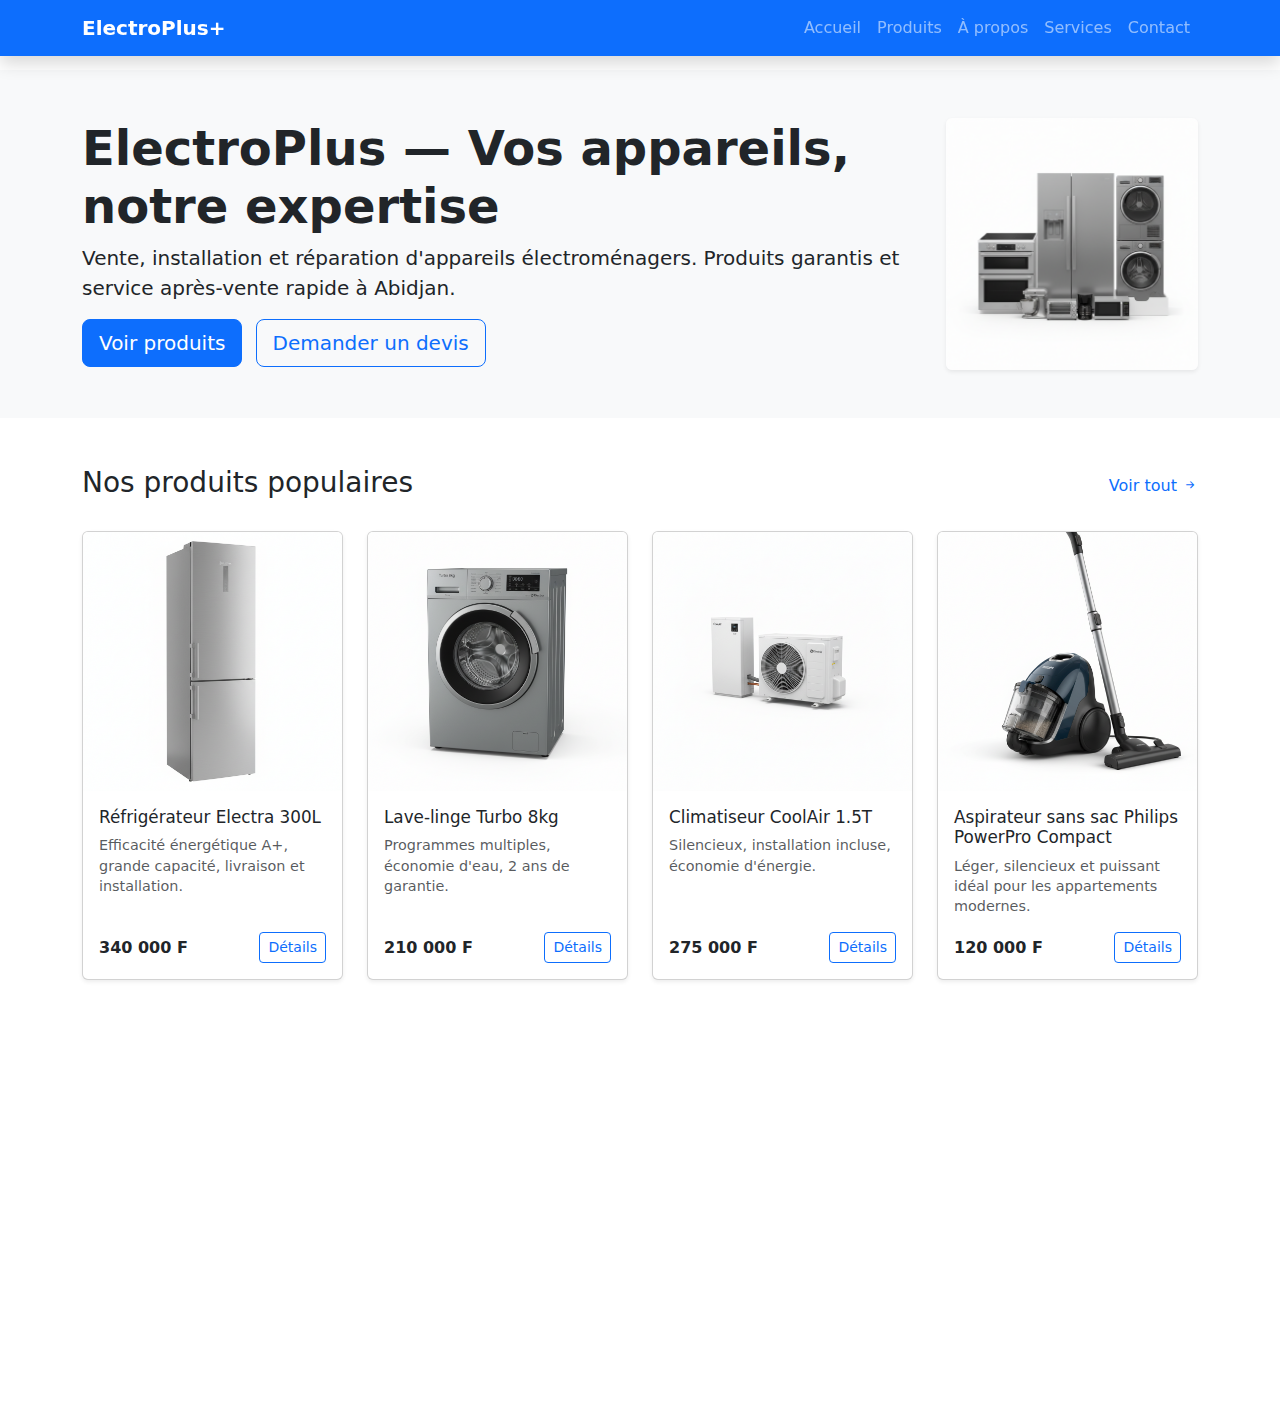
<file: index.html>
<html lang="fr">
<head>
<meta charset="utf-8">
<meta name="viewport" content="width=device-width, initial-scale=1">
<title>ElectroPlus — Électroménager & Services</title>
<meta name="description" content="ElectroPlus — Vente et réparation d'appareils électroménagers. Produits de qualité, service professionnel à Abidjan.">

<link href="https://cdn.jsdelivr.net/npm/bootstrap@5.3.2/dist/css/bootstrap.min.css" rel="stylesheet" integrity="" crossorigin="anonymous">

<link href="https://cdn.jsdelivr.net/npm/bootstrap-icons@1.11.3/font/bootstrap-icons.css" rel="stylesheet">

<link rel="stylesheet" href="css/style.css">

</head>

<body>

    <nav class="navbar navbar-expand-lg navbar-dark bg-primary shadow fixed-top">

        <div class="container">
        <a class="navbar-brand fw-bold" href="#">ElectroPlus+</a>
        <button class="navbar-toggler" type="button" data-bs-toggle="collapse" data-bs-target="#navbarNav" aria-controls="navbarNav" aria-expanded="false" aria-label="Toggle navigation">
        <span class="navbar-toggler-icon"></span>
        </button>
        <div class="collapse navbar-collapse" id="navbarNav">
            <ul class="navbar-nav ms-auto">
            <li class="nav-item"><a class="nav-link active" href="#">Accueil</a></li>
            <li class="nav-item"><a class="nav-link" href="products.html">Produits</a></li>
            <li class="nav-item"><a class="nav-link" href="about.html">À propos</a></li>
            <li class="nav-item"><a class="nav-link" href="services.html">Services</a></li>
            <li class="nav-item"><a class="nav-link" href="contact.html">Contact</a></li>
            </ul>
        </div>
        </div>
    </nav>
    <header class="bg-light py-5">
        <div class="container d-lg-flex align-items-center gap-4">
        <div class="flex-grow-1">
            <h1 class="display-5 fw-bold">ElectroPlus — Vos appareils, notre expertise</h1>
            <p class="lead">Vente, installation et réparation d'appareils électroménagers. Produits garantis et service après-vente rapide à Abidjan.</p>
            <a href="products.html" class="btn btn-primary btn-lg me-2">Voir produits</a>
            <a href="contact.html" class="btn btn-outline-primary btn-lg">Demander un devis</a>
        </div>
        <div class="d-none d-lg-block" style="width:360px;">
        <!-- Placeholder image — remplace par assets/images/hero.png -->
        <img src="assets/images/GroupeMenager.png" alt="Appareils électroménagers" class="img-fluid rounded shadow-sm">
        </div>
        </div>
    </header>
    <section class="py-5">
        <div class="container">
        <div class="d-flex justify-content-between align-items-center mb-4">
        <h2 class="h3">Nos produits populaires</h2>
        <a href="products.html" class="text-decoration-none">Voir tout <i class="bi bi-arrow-right-short"></i></a>
        </div>


        <div class="row g-4">
        <!-- Card produit 1 -->
        <div class="col-sm-6 col-md-4 col-lg-3">
        <div class="card h-100 shadow-sm">
        <img src="assets/images/product1.png" class="card-img-top" alt="Réfrigérateur Electra 300L">
        <div class="card-body d-flex flex-column">
        <h5 class="card-title">Réfrigérateur Electra 300L</h5>
        <p class="card-text text-muted small">Efficacité énergétique A+, grande capacité, livraison et installation.</p>
        <div class="mt-auto d-flex justify-content-between align-items-center">
        <strong>340 000 F</strong>
        <a href="#" class="btn btn-sm btn-outline-primary">Détails</a>
        </div>
        </div>
        </div>
        </div>
    <div class="col-sm-6 col-md-4 col-lg-3">
<div class="card h-100 shadow-sm">
<img src="assets/images/product2.png" class="card-img-top" alt="Lave-linge Turbo 8kg">
<div class="card-body d-flex flex-column">
<h5 class="card-title">Lave-linge Turbo 8kg</h5>
<p class="card-text text-muted small">Programmes multiples, économie d'eau, 2 ans de garantie.</p>
<div class="mt-auto d-flex justify-content-between align-items-center">
<strong>210 000 F</strong>
<a href="#" class="btn btn-sm btn-outline-primary">Détails</a>
</div>
</div>
</div>
</div>
<div class="col-sm-6 col-md-4 col-lg-3">
<div class="card h-100 shadow-sm">
<img src="assets/images/product3.png" class="card-img-top" alt="Climatiseur CoolAir 1.5T">
<div class="card-body d-flex flex-column">
<h5 class="card-title">Climatiseur CoolAir 1.5T</h5>
<p class="card-text text-muted small">Silencieux, installation incluse, économie d'énergie.</p>
<div class="mt-auto d-flex justify-content-between align-items-center">
<strong>275 000 F</strong>
<a href="#" class="btn btn-sm btn-outline-primary">Détails</a>
</div>
</div>
</div>
</div>

<div class="col-sm-6 col-md-4 col-lg-3">
<div class="card h-100 shadow-sm">
<img src="assets/images/product5.png" class="card-img-top" alt="Aspirateur sans sac Philips PowerPro Compact">
<div class="card-body d-flex flex-column">
<h5 class="card-title">Aspirateur sans sac Philips PowerPro Compact</h5>
<p class="card-text text-muted small">Léger, silencieux et puissant idéal pour les appartements modernes.</p>
<div class="mt-auto d-flex justify-content-between align-items-center">
<strong>120 000 F</strong>
<a href="#" class="btn btn-sm btn-outline-primary">Détails</a>
</div>
</div>
</div>
</div>

</div>
</div>
</section>

<section class="py-4 bg-light">
<div class="container">
<div class="row text-center g-4">
<div class="col-md-4">
<div class="p-3">
<i class="bi bi-wrench-adjustable fs-1 text-primary"></i>
<h5 class="mt-2">Réparation</h5>
<p class="small text-muted">Techniciens certifiés — diagnostic rapide.</p>
</div>
</div>
<div class="col-md-4">
<div class="p-3">
<i class="bi bi-truck fs-1 text-primary"></i>
<h5 class="mt-2">Livraison & Installation</h5>
<p class="small text-muted">Livraison sous 48h, installation professionnelle.</p>
</div>
</div>
<div class="col-md-4">
<div class="p-3">
<i class="bi bi-award fs-1 text-primary"></i>
<h5 class="mt-2">Garantie & SAV</h5>
<p class="small text-muted">Garantie constructeur et service après-vente réactif.</p>
</div>
</div>
</div>
</div>
</section>


<footer class="py-4 bg-primary text-white mt-5">
<div class="container d-flex flex-column flex-md-row justify-content-between align-items-center">
<div>
<strong>ElectroPlus</strong>
<div class="small">Adresse: Abidjan — Koumassi | Tél: +225 07 89 81 10 36</div>
</div>
<div class="text-center small">© <span id="year"></span> ElectroPlus — Tous droits réservés</div>
<div>
<a href="#" class="text-white text-decoration-none me-2"><i class="bi bi-facebook"></i></a>
<a href="#" class="text-white text-decoration-none me-2"><i class="bi bi-instagram"></i></a>
<a href="#" class="text-white text-decoration-none"><i class="bi bi-whatsapp"></i></a>
</div>
</div>
</footer>


<script src="https://cdn.jsdelivr.net/npm/bootstrap@5.3.2/dist/js/bootstrap.bundle.min.js" integrity="" crossorigin="anonymous"></script>
<script src="js/main.js"></script>
<script>
document.getElementById('year').textContent = new Date().getFullYear();
</script>
</body>
</html>
</file>
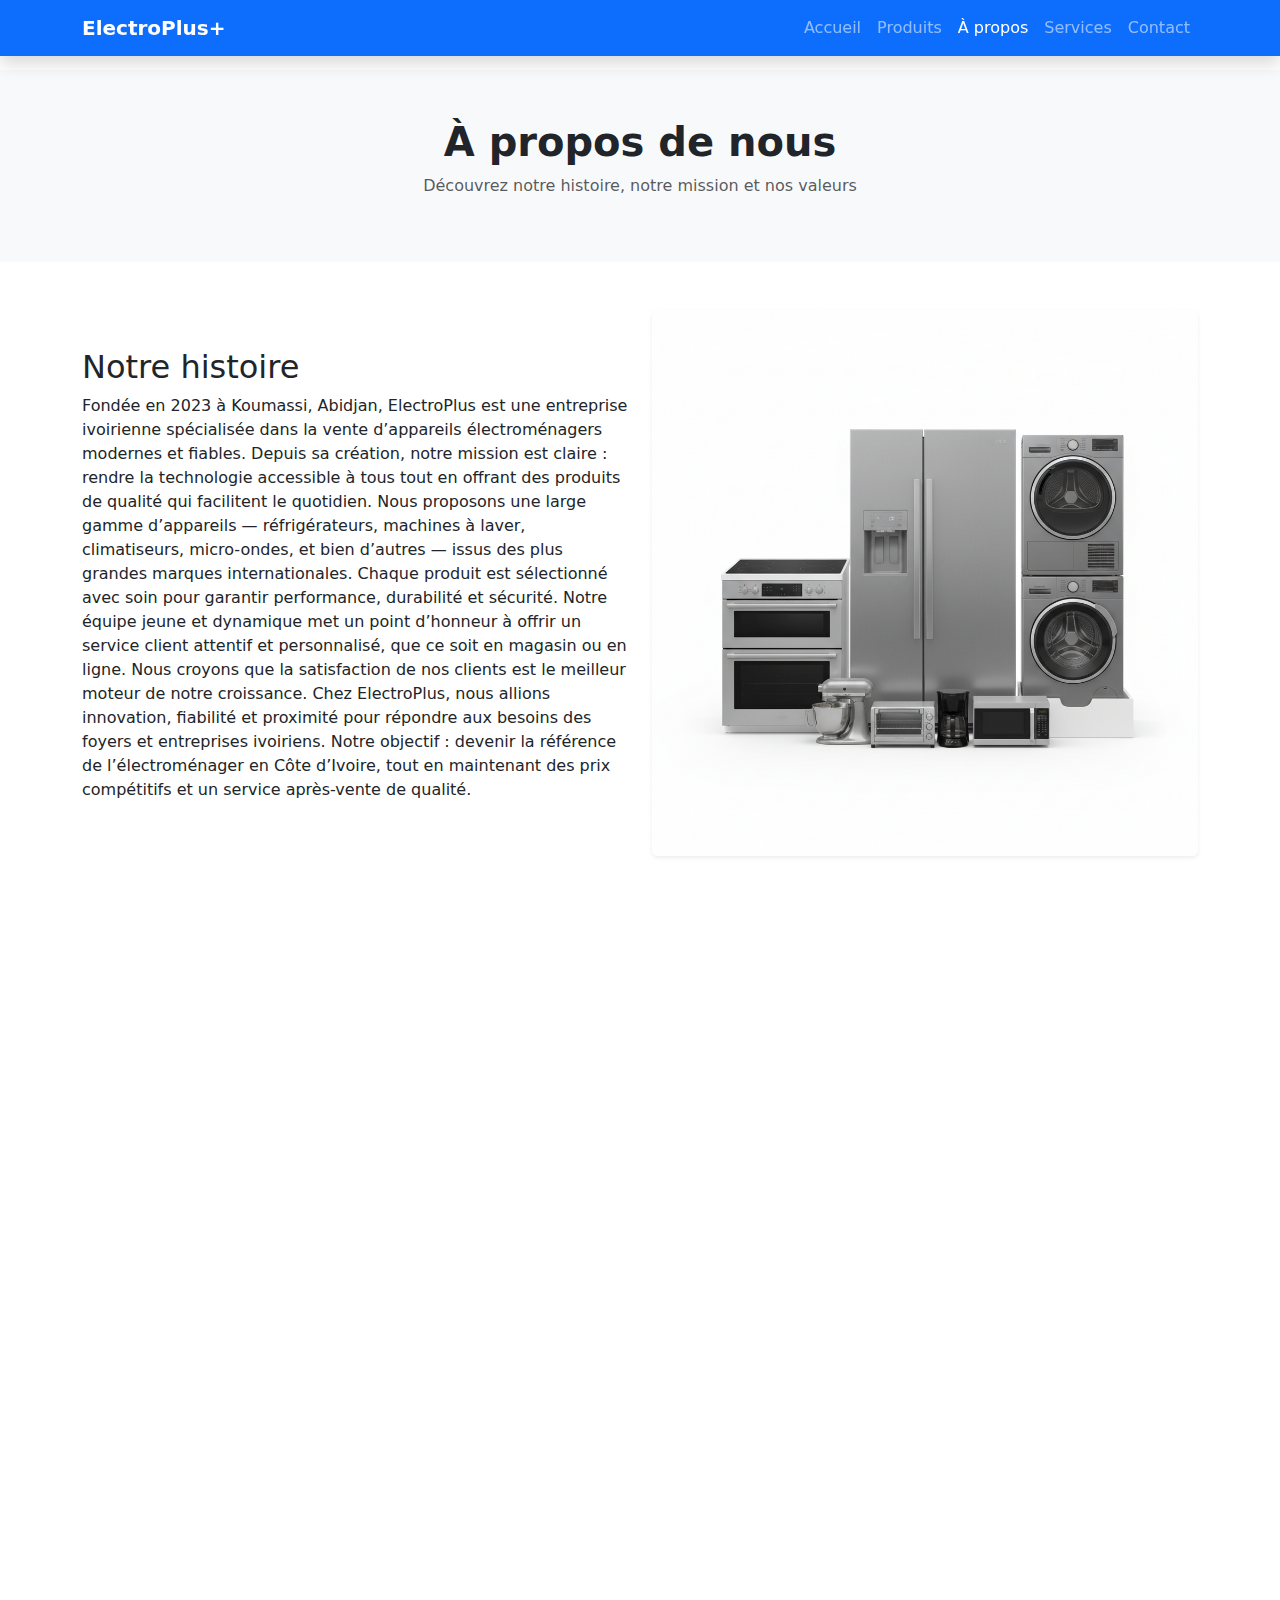
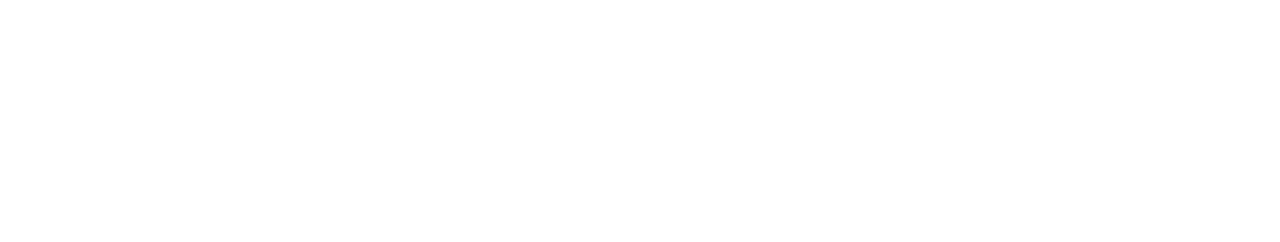
<file: about.html>
<!doctype html>
<html lang="fr">
<head>
  <meta charset="utf-8">
  <meta name="viewport" content="width=device-width, initial-scale=1">
  <title>À propos — ElectroPlus</title>
  <meta name="description" content="À propos de ElectroPlus — Vente et réparation d'appareils électroménagers professionnels à Abidjan.">

  <link href="https://cdn.jsdelivr.net/npm/bootstrap@5.3.2/dist/css/bootstrap.min.css" rel="stylesheet">
  <link href="https://cdn.jsdelivr.net/npm/bootstrap-icons@1.11.3/font/bootstrap-icons.css" rel="stylesheet">
  <link rel="stylesheet" href="css/style.css">
</head>
<body>
  
  <nav class="navbar navbar-expand-lg navbar-dark bg-primary shadow fixed-top">
    <div class="container">
      <a class="navbar-brand fw-bold" href="index.html">ElectroPlus+</a>
      <button class="navbar-toggler" type="button" data-bs-toggle="collapse" data-bs-target="#navbarNav" aria-controls="navbarNav" aria-expanded="false" aria-label="Toggle navigation">
        <span class="navbar-toggler-icon"></span>
      </button>
      <div class="collapse navbar-collapse" id="navbarNav">
        <ul class="navbar-nav ms-auto">
          <li class="nav-item"><a class="nav-link" href="index.html">Accueil</a></li>
          <li class="nav-item"><a class="nav-link" href="products.html">Produits</a></li>
          <li class="nav-item"><a class="nav-link active" href="about.html">À propos</a></li>
          <li class="nav-item"><a class="nav-link" href="services.html">Services</a></li>
          <li class="nav-item"><a class="nav-link" href="contact.html">Contact</a></li>
        </ul>
      </div>
    </div>
  </nav>

  <header class="py-5 bg-light text-center">
    <div class="container">
      <h1 class="fw-bold">À propos de nous</h1>
      <p class="text-muted">Découvrez notre histoire, notre mission et nos valeurs</p>
    </div>
  </header>

  <section class="py-5">
    <div class="container">
      <div class="row align-items-center">
        <div class="col-md-6">
          <h2>Notre histoire</h2>
          <p>Fondée en 2023 à Koumassi, Abidjan, ElectroPlus est une entreprise ivoirienne spécialisée dans la vente d’appareils électroménagers modernes et fiables.
Depuis sa création, notre mission est claire : rendre la technologie accessible à tous tout en offrant des produits de qualité qui facilitent le quotidien.

Nous proposons une large gamme d’appareils — réfrigérateurs, machines à laver, climatiseurs, micro-ondes, et bien d’autres — issus des plus grandes marques internationales. Chaque produit est sélectionné avec soin pour garantir performance, durabilité et sécurité.

Notre équipe jeune et dynamique met un point d’honneur à offrir un service client attentif et personnalisé, que ce soit en magasin ou en ligne. Nous croyons que la satisfaction de nos clients est le meilleur moteur de notre croissance.

Chez ElectroPlus, nous allions innovation, fiabilité et proximité pour répondre aux besoins des foyers et entreprises ivoiriens.
Notre objectif : devenir la référence de l’électroménager en Côte d’Ivoire, tout en maintenant des prix compétitifs et un service après-vente de qualité.</p>
        </div>
        <div class="col-md-6">
          <img src="assets/images/GroupeMenager.png" alt="Histoire ElectroPlus" class="img-fluid rounded shadow-sm">
        </div>
      </div>
    </div>
  </section>

  <section class="py-5 bg-light">
    <div class="container">
      <div class="row text-center g-4">
        <div class="col-md-4">
          <i class="bi bi-bullseye fs-1 text-primary"></i>
          <h5 class="mt-2">Notre mission</h5>
          <p class="small text-muted">Offrir à nos clients des produits fiables, un service rapide et un accompagnement professionnel à chaque étape.</p>
        </div>
        <div class="col-md-4">
          <i class="bi bi-people fs-1 text-primary"></i>
          <h5 class="mt-2">Nos valeurs</h5>
          <p class="small text-muted">Intégrité, qualité, satisfaction client et innovation sont au cœur de notre démarche.</p>
        </div>
        <div class="col-md-4">
          <i class="bi bi-award fs-1 text-primary"></i>
          <h5 class="mt-2">Notre engagement</h5>
          <p class="small text-muted">Garantir des produits certifiés et un support technique réactif pour une expérience sans faille.</p>
        </div>
      </div>
    </div>
  </section>

  <section class="py-5">
    <div class="container">
      <h2 class="text-center mb-4">Notre équipe</h2>
      <div class="row g-4 justify-content-center">
        <div class="col-sm-6 col-md-3 text-center">
          <img src="assets/images/team1.png" alt="Team Member" class="img-fluid rounded-circle mb-2">
          <h6 class="fw-bold">Jean Kouadio</h6>
          <p class="small text-muted">Directeur Général</p>
        </div>
        <div class="col-sm-6 col-md-3 text-center">
          <img src="assets/images/team2.png" alt="Team Member" class="img-fluid rounded-circle mb-2">
          <h6 class="fw-bold">Awa Traoré</h6>
          <p class="small text-muted">Responsable Marketing</p>
        </div>
        <div class="col-sm-6 col-md-3 text-center">
          <img src="assets/images/team3.png" alt="Team Member" class="img-fluid rounded-circle mb-2">
          <h6 class="fw-bold">Mamadou Diallo</h6>
          <p class="small text-muted">Chef Technique</p>
        </div>
      </div>
    </div>
  </section>

  <footer class="py-4 bg-primary text-white mt-5">
    <div class="container d-flex flex-column flex-md-row justify-content-between align-items-center">
      <div>
        <strong>ElectroPlus</strong>
        <div class="small">Adresse: Abidjan — Plateau | Tél: +225 20 00 00 00</div>
      </div>
      <div class="text-center small">© <span id="year"></span> ElectroPlus — Tous droits réservés</div>
      <div>
        <a href="#" class="text-white text-decoration-none me-2"><i class="bi bi-facebook"></i></a>
        <a href="#" class="text-white text-decoration-none me-2"><i class="bi bi-instagram"></i></a>
        <a href="#" class="text-white text-decoration-none"><i class="bi bi-whatsapp"></i></a>
      </div>
    </div>
  </footer>

  <script src="https://cdn.jsdelivr.net/npm/bootstrap@5.3.2/dist/js/bootstrap.bundle.min.js"></script>
  <script src="js/main.js"></script>
  <script>
    document.getElementById('year').textContent = new Date().getFullYear();
  </script>
</body>
</html>
</file>
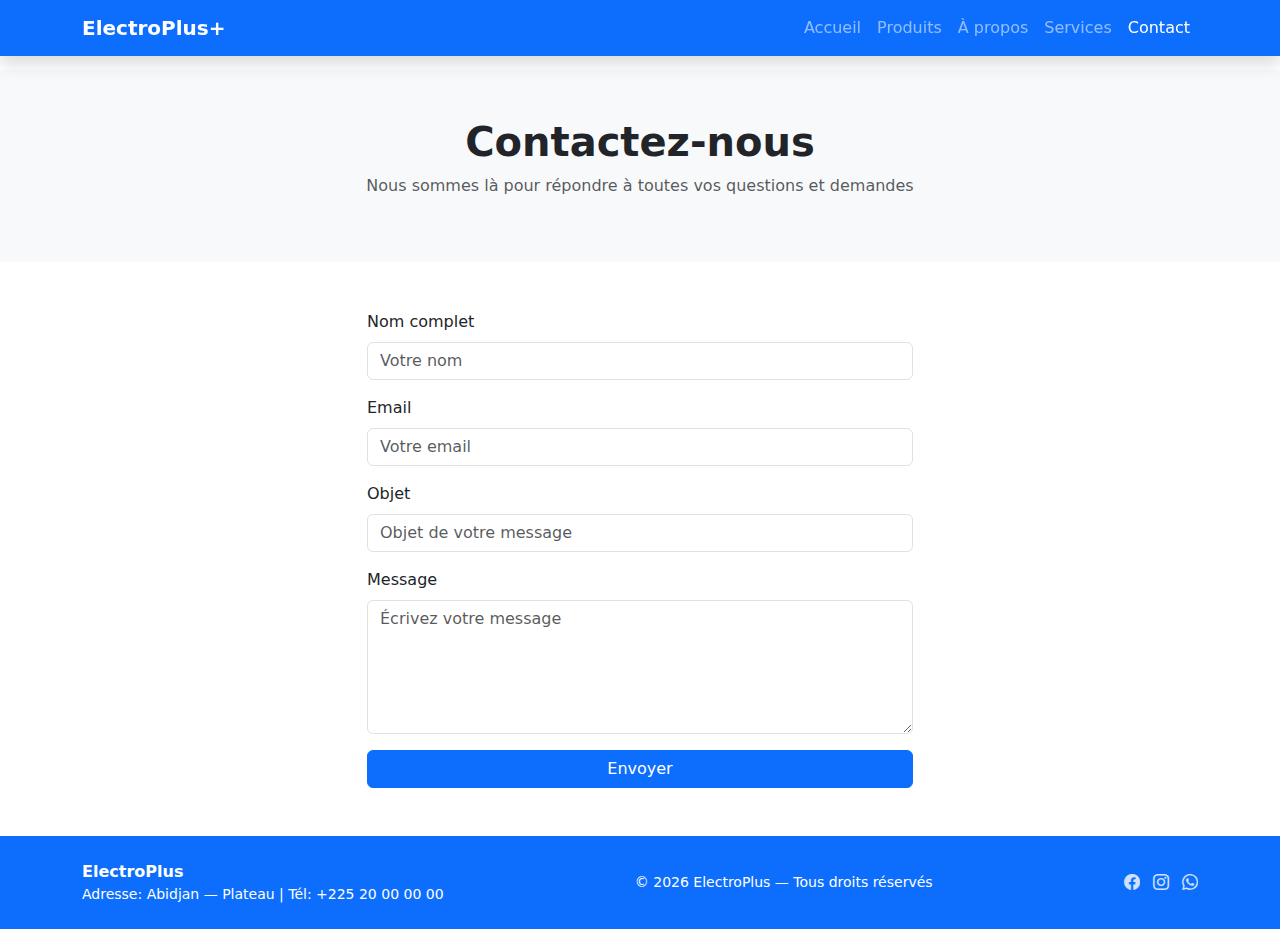
<file: contact.html>
<!doctype html>
<html lang="fr">
<head>
  <meta charset="utf-8">
  <meta name="viewport" content="width=device-width, initial-scale=1">
  <title>Contact — ElectroPlus</title>
  <meta name="description" content="Contactez ElectroPlus pour vos achats et services d'appareils électroménagers à Abidjan.">

  <link href="https://cdn.jsdelivr.net/npm/bootstrap@5.3.2/dist/css/bootstrap.min.css" rel="stylesheet">
  <link href="https://cdn.jsdelivr.net/npm/bootstrap-icons@1.11.3/font/bootstrap-icons.css" rel="stylesheet">
  <link rel="stylesheet" href="css/style.css">
</head>
<body class="d-flex flex-column min-vh-100">

  <nav class="navbar navbar-expand-lg navbar-dark bg-primary shadow fixed-top">
    <div class="container">
      <a class="navbar-brand fw-bold" href="index.html">ElectroPlus+</a>
      <button class="navbar-toggler" type="button" data-bs-toggle="collapse" data-bs-target="#navbarNav" 
              aria-controls="navbarNav" aria-expanded="false" aria-label="Toggle navigation">
        <span class="navbar-toggler-icon"></span>
      </button>
      <div class="collapse navbar-collapse" id="navbarNav">
        <ul class="navbar-nav ms-auto">
          <li class="nav-item"><a class="nav-link" href="index.html">Accueil</a></li>
          <li class="nav-item"><a class="nav-link" href="products.html">Produits</a></li>
          <li class="nav-item"><a class="nav-link" href="about.html">À propos</a></li>
          <li class="nav-item"><a class="nav-link" href="services.html">Services</a></li>
          <li class="nav-item"><a class="nav-link active" href="contact.html">Contact</a></li>
        </ul>
      </div>
    </div>
  </nav>

  <header class="py-5 bg-light text-center">
    <div class="container">
      <h1 class="fw-bold">Contactez-nous</h1>
      <p class="text-muted">Nous sommes là pour répondre à toutes vos questions et demandes</p>
    </div>
  </header>

  <main class="flex-fill">
    <section class="py-5">
      <div class="container">
        <div class="row justify-content-center">
          <div class="col-lg-6">
            <form action="https://formspree.io/f/mjkankod" method="POST">
              <div class="mb-3">
                <label for="name" class="form-label">Nom complet</label>
                <input type="text" name="name" class="form-control" placeholder="Votre nom" required>
              </div>
              <div class="mb-3">
                <label for="email" class="form-label">Email</label>
                <input type="email" name="email" class="form-control" placeholder="Votre email" required>
              </div>
              <div class="mb-3">
                <label for="subject" class="form-label">Objet</label>
                <input type="text" name="subject" class="form-control" placeholder="Objet de votre message" required>
              </div>
              <div class="mb-3">
                <label for="message" class="form-label">Message</label>
                <textarea name="message" class="form-control" rows="5" placeholder="Écrivez votre message" required></textarea>
              </div>
              <button type="submit" class="btn btn-primary w-100">Envoyer</button>
            </form>
          </div>
        </div>
      </div>
    </section>
  </main>

  <footer class="py-4 bg-primary text-white mt-auto">
    <div class="container d-flex flex-column flex-md-row justify-content-between align-items-center">
      <div>
        <strong>ElectroPlus</strong>
        <div class="small">Adresse: Abidjan — Plateau | Tél: +225 20 00 00 00</div>
      </div>
      <div class="text-center small">© <span id="year"></span> ElectroPlus — Tous droits réservés</div>
      <div>
        <a href="#" class="text-white text-decoration-none me-2"><i class="bi bi-facebook"></i></a>
        <a href="#" class="text-white text-decoration-none me-2"><i class="bi bi-instagram"></i></a>
        <a href="#" class="text-white text-decoration-none"><i class="bi bi-whatsapp"></i></a>
      </div>
    </div>
  </footer>

  <script src="https://cdn.jsdelivr.net/npm/bootstrap@5.3.2/dist/js/bootstrap.bundle.min.js"></script>
  <script src="js/main.js"></script>
  <script>
    document.getElementById('year').textContent = new Date().getFullYear();
  </script>
</body>
</html>
</file>
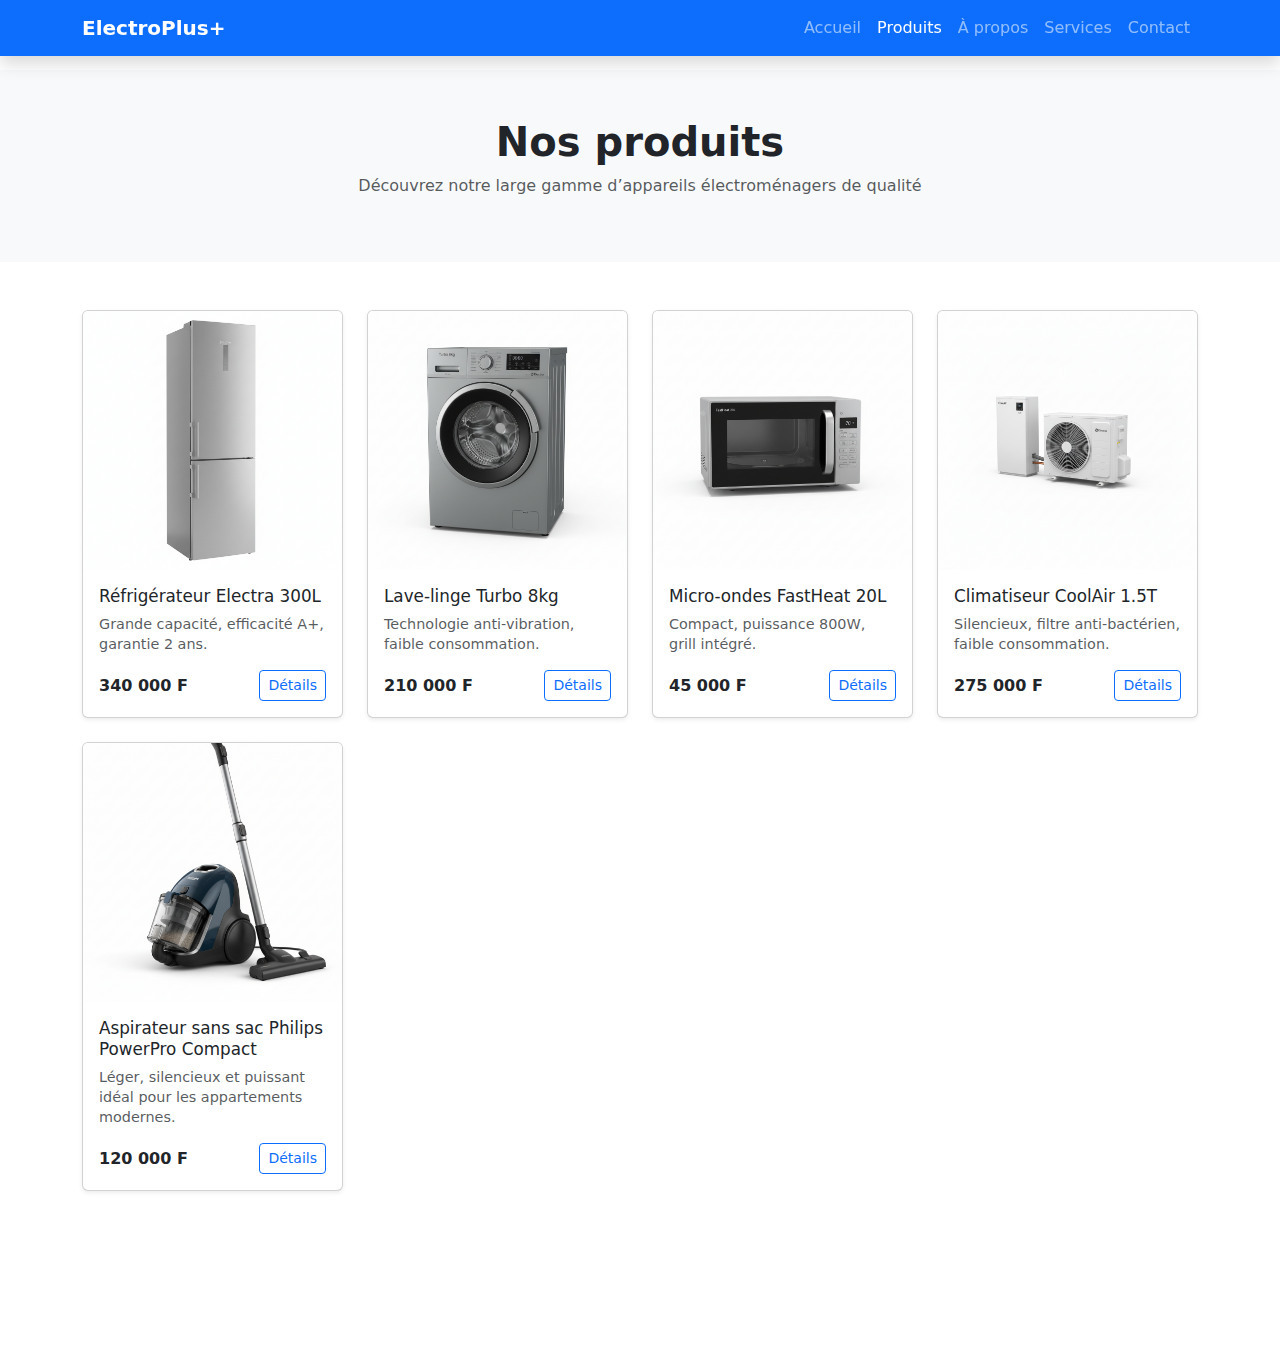
<file: products.html>
<!doctype html>
<html lang="fr">
<head>
  <meta charset="utf-8">
  <meta name="viewport" content="width=device-width, initial-scale=1">
  <title>Nos produits — ElectroPlus</title>
  <meta name="description" content="Catalogue ElectroPlus — Réfrigérateurs, machines à laver, micro-ondes, climatiseurs et bien plus.">

  <link href="https://cdn.jsdelivr.net/npm/bootstrap@5.3.2/dist/css/bootstrap.min.css" rel="stylesheet">
  <link href="https://cdn.jsdelivr.net/npm/bootstrap-icons@1.11.3/font/bootstrap-icons.css" rel="stylesheet">
  <link rel="stylesheet" href="css/style.css">
</head>
<body class="d-flex flex-column min-vh-100">
  <nav class="navbar navbar-expand-lg navbar-dark bg-primary shadow fixed-top">
    <div class="container">
      <a class="navbar-brand fw-bold" href="index.html">ElectroPlus+</a>
      <button class="navbar-toggler" type="button" data-bs-toggle="collapse" data-bs-target="#navbarNav" aria-controls="navbarNav" aria-expanded="false" aria-label="Toggle navigation">
        <span class="navbar-toggler-icon"></span>
      </button>
      <div class="collapse navbar-collapse" id="navbarNav">
        <ul class="navbar-nav ms-auto">
          <li class="nav-item"><a class="nav-link" href="index.html">Accueil</a></li>
          <li class="nav-item"><a class="nav-link active" href="products.html">Produits</a></li>
          <li class="nav-item"><a class="nav-link" href="about.html">À propos</a></li>
          <li class="nav-item"><a class="nav-link" href="services.html">Services</a></li>
          <li class="nav-item"><a class="nav-link" href="contact.html">Contact</a></li>
        </ul>
      </div>
    </div>
  </nav>

  <header class="py-5 bg-light text-center">
    <div class="container">
      <h1 class="fw-bold">Nos produits</h1>
      <p class="text-muted">Découvrez notre large gamme d’appareils électroménagers de qualité</p>
    </div>
  </header>

  <section class="py-5">
    <div class="container">
      <div class="row g-4" id="product-list">

        <div class="col-sm-6 col-md-4 col-lg-3">
          <div class="card h-100 shadow-sm">
            <img src="assets/images/product1.png" class="card-img-top" alt="Réfrigérateur Electra 300L">
            <div class="card-body d-flex flex-column">
              <h5 class="card-title">Réfrigérateur Electra 300L</h5>
              <p class="card-text text-muted small">Grande capacité, efficacité A+, garantie 2 ans.</p>
              <div class="mt-auto d-flex justify-content-between align-items-center">
                <strong>340 000 F</strong>
                <button class="btn btn-sm btn-outline-primary" data-bs-toggle="modal" data-bs-target="#productModal" data-product="Réfrigérateur Electra 300L">Détails</button>
              </div>
            </div>
          </div>
        </div>

        <div class="col-sm-6 col-md-4 col-lg-3">
          <div class="card h-100 shadow-sm">
            <img src="assets/images/product2.png" class="card-img-top" alt="Lave-linge Turbo 8kg">
            <div class="card-body d-flex flex-column">
              <h5 class="card-title">Lave-linge Turbo 8kg</h5>
              <p class="card-text text-muted small">Technologie anti-vibration, faible consommation.</p>
              <div class="mt-auto d-flex justify-content-between align-items-center">
                <strong>210 000 F</strong>
                <button class="btn btn-sm btn-outline-primary" data-bs-toggle="modal" data-bs-target="#productModal" data-product="Lave-linge Turbo 8kg">Détails</button>
              </div>
            </div>
          </div>
        </div>

        <div class="col-sm-6 col-md-4 col-lg-3">
          <div class="card h-100 shadow-sm">
            <img src="assets/images/product4.png" class="card-img-top" alt="Micro-ondes FastHeat 20L">
            <div class="card-body d-flex flex-column">
              <h5 class="card-title">Micro-ondes FastHeat 20L</h5>
              <p class="card-text text-muted small">Compact, puissance 800W, grill intégré.</p>
              <div class="mt-auto d-flex justify-content-between align-items-center">
                <strong>45 000 F</strong>
                <button class="btn btn-sm btn-outline-primary" data-bs-toggle="modal" data-bs-target="#productModal" data-product="Micro-ondes FastHeat 20L">Détails</button>
              </div>
            </div>
          </div>
        </div>

        <div class="col-sm-6 col-md-4 col-lg-3">
          <div class="card h-100 shadow-sm">
            <img src="assets/images/product3.png" class="card-img-top" alt="Climatiseur CoolAir 1.5T">
            <div class="card-body d-flex flex-column">
              <h5 class="card-title">Climatiseur CoolAir 1.5T</h5>
              <p class="card-text text-muted small">Silencieux, filtre anti-bactérien, faible consommation.</p>
              <div class="mt-auto d-flex justify-content-between align-items-center">
                <strong>275 000 F</strong>
                <button class="btn btn-sm btn-outline-primary" data-bs-toggle="modal" data-bs-target="#productModal" data-product="Climatiseur CoolAir 1.5T">Détails</button>
              </div>
            </div>
          </div>
        </div>

        <div class="col-sm-6 col-md-4 col-lg-3">
          <div class="card h-100 shadow-sm">
            <img src="assets/images/product5.png" class="card-img-top" alt="Aspirateur sans sac Philips PowerPro Compact">
            <div class="card-body d-flex flex-column">
              <h5 class="card-title">Aspirateur sans sac Philips PowerPro Compact</h5>
              <p class="card-text text-muted small">Léger, silencieux et puissant idéal pour les appartements modernes.</p>
              <div class="mt-auto d-flex justify-content-between align-items-center">
                <strong>120 000 F</strong>
                <button class="btn btn-sm btn-outline-primary" data-bs-toggle="modal" data-bs-target="#productModal" data-product="Aspirateur sans sac Philips PowerPro Compact">Détails</button>
              </div>
            </div>
          </div>
        </div>

      </div>
    </div>
  </section>

  <div class="modal fade" id="productModal" tabindex="-1" aria-labelledby="productModalLabel" aria-hidden="true">
    <div class="modal-dialog modal-dialog-centered">
      <div class="modal-content">
        <div class="modal-header">
          <h5 class="modal-title" id="productModalLabel">Détails du produit</h5>
          <button type="button" class="btn-close" data-bs-dismiss="modal" aria-label="Fermer"></button>
        </div>
        <div class="modal-body">
          <p id="productDescription">Chargement...</p>
        </div>
        <div class="modal-footer">
          <button type="button" class="btn btn-secondary" data-bs-dismiss="modal">Fermer</button>
          <a href="contact.html" class="btn btn-primary">Commander</a>
        </div>
      </div>
    </div>
  </div>

  <footer class="py-4 bg-primary text-white mt-auto">
    <div class="container d-flex flex-column flex-md-row justify-content-between align-items-center">
      <div>
        <strong>ElectroPlus</strong>
        <div class="small">Adresse: Abidjan — Plateau | Tél: +225 20 00 00 00</div>
      </div>
      <div class="text-center small">© <span id="year"></span> ElectroPlus — Tous droits réservés</div>
      <div>
        <a href="#" class="text-white text-decoration-none me-2"><i class="bi bi-facebook"></i></a>
        <a href="#" class="text-white text-decoration-none me-2"><i class="bi bi-instagram"></i></a>
        <a href="#" class="text-white text-decoration-none"><i class="bi bi-whatsapp"></i></a>
      </div>
    </div>
  </footer>

  <script src="https://cdn.jsdelivr.net/npm/bootstrap@5.3.2/dist/js/bootstrap.bundle.min.js"></script>
  <script src="js/main.js"></script>
  <script>

    const modal = document.getElementById('productModal');
    modal.addEventListener('show.bs.modal', event => {
      const button = event.relatedTarget;
      const product = button.getAttribute('data-product');
      const modalBody = modal.querySelector('#productDescription');
      modalBody.textContent = `Détails complets pour le produit : ${product}. Disponible en magasin et en livraison.`;
    });

    document.getElementById('year').textContent = new Date().getFullYear();
  </script>
</body>
</html>
</file>
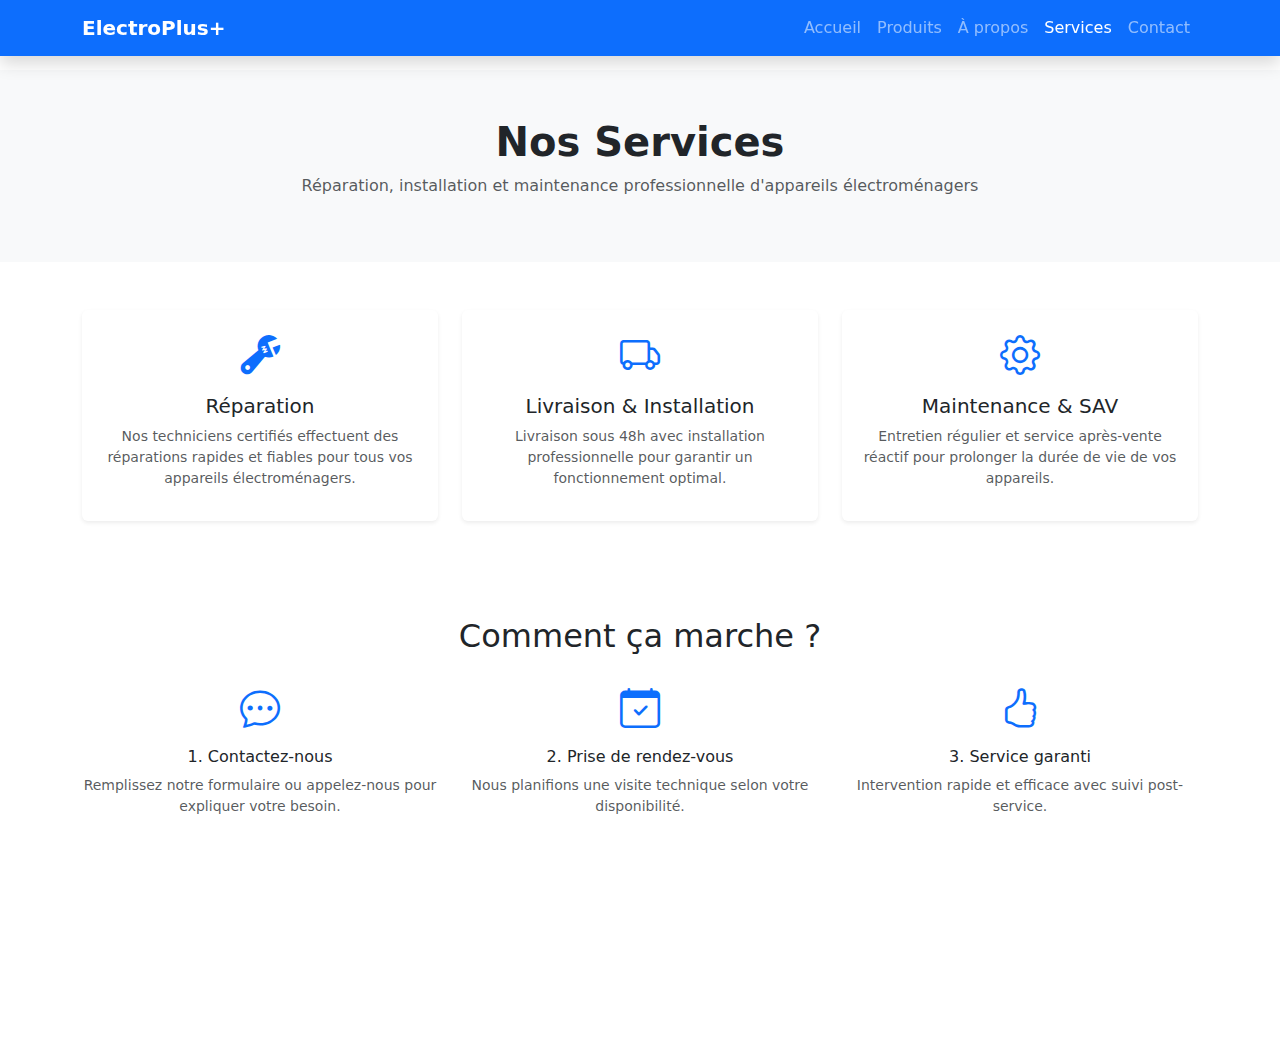
<file: services.html>
<!doctype html>
<html lang="fr">
<head>
  <meta charset="utf-8">
  <meta name="viewport" content="width=device-width, initial-scale=1">
  <title>Services — ElectroPlus</title>
  <meta name="description" content="Services ElectroPlus — Réparation, installation et maintenance d'appareils électroménagers à Abidjan.">

  <link href="https://cdn.jsdelivr.net/npm/bootstrap@5.3.2/dist/css/bootstrap.min.css" rel="stylesheet">
  <link href="https://cdn.jsdelivr.net/npm/bootstrap-icons@1.11.3/font/bootstrap-icons.css" rel="stylesheet">
  <link rel="stylesheet" href="css/style.css">
</head>
<body>
  <nav class="navbar navbar-expand-lg navbar-dark bg-primary shadow fixed-top">
    <div class="container">
      <a class="navbar-brand fw-bold" href="index.html">ElectroPlus+</a>
      <button class="navbar-toggler" type="button" data-bs-toggle="collapse" data-bs-target="#navbarNav" aria-controls="navbarNav" aria-expanded="false" aria-label="Toggle navigation">
        <span class="navbar-toggler-icon"></span>
      </button>
      <div class="collapse navbar-collapse" id="navbarNav">
        <ul class="navbar-nav ms-auto">
          <li class="nav-item"><a class="nav-link" href="index.html">Accueil</a></li>
          <li class="nav-item"><a class="nav-link" href="products.html">Produits</a></li>
          <li class="nav-item"><a class="nav-link" href="about.html">À propos</a></li>
          <li class="nav-item"><a class="nav-link active" href="services.html">Services</a></li>
          <li class="nav-item"><a class="nav-link" href="contact.html">Contact</a></li>
        </ul>
      </div>
    </div>
  </nav>

  <header class="py-5 bg-light text-center">
    <div class="container">
      <h1 class="fw-bold">Nos Services</h1>
      <p class="text-muted">Réparation, installation et maintenance professionnelle d'appareils électroménagers</p>
    </div>
  </header>

  <section class="py-5">
    <div class="container">
      <div class="row text-center g-4">
        <div class="col-md-4">
          <div class="p-3 shadow-sm rounded bg-white">
            <i class="bi bi-wrench-adjustable fs-1 text-primary"></i>
            <h5 class="mt-2">Réparation</h5>
            <p class="small text-muted">Nos techniciens certifiés effectuent des réparations rapides et fiables pour tous vos appareils électroménagers.</p>
          </div>
        </div>
        <div class="col-md-4">
          <div class="p-3 shadow-sm rounded bg-white">
            <i class="bi bi-truck fs-1 text-primary"></i>
            <h5 class="mt-2">Livraison & Installation</h5>
            <p class="small text-muted">Livraison sous 48h avec installation professionnelle pour garantir un fonctionnement optimal.</p>
          </div>
        </div>
        <div class="col-md-4">
          <div class="p-3 shadow-sm rounded bg-white">
            <i class="bi bi-gear fs-1 text-primary"></i>
            <h5 class="mt-2">Maintenance & SAV</h5>
            <p class="small text-muted">Entretien régulier et service après-vente réactif pour prolonger la durée de vie de vos appareils.</p>
          </div>
        </div>
      </div>
    </div>
  </section>

  <section class="py-5 bg-light">
    <div class="container">
      <h2 class="text-center mb-4">Comment ça marche ?</h2>
      <div class="row g-4 text-center">
        <div class="col-md-4">
          <i class="bi bi-chat-dots fs-1 text-primary"></i>
          <h6 class="mt-2">1. Contactez-nous</h6>
          <p class="small text-muted">Remplissez notre formulaire ou appelez-nous pour expliquer votre besoin.</p>
        </div>
        <div class="col-md-4">
          <i class="bi bi-calendar-check fs-1 text-primary"></i>
          <h6 class="mt-2">2. Prise de rendez-vous</h6>
          <p class="small text-muted">Nous planifions une visite technique selon votre disponibilité.</p>
        </div>
        <div class="col-md-4">
          <i class="bi bi-hand-thumbs-up fs-1 text-primary"></i>
          <h6 class="mt-2">3. Service garanti</h6>
          <p class="small text-muted">Intervention rapide et efficace avec suivi post-service.</p>
        </div>
      </div>
    </div>
  </section>

  <footer class="py-4 bg-primary text-white mt-5">
    <div class="container d-flex flex-column flex-md-row justify-content-between align-items-center">
      <div>
        <strong>ElectroPlus</strong>
        <div class="small">Adresse: Abidjan — Plateau | Tél: +225 20 00 00 00</div>
      </div>
      <div class="text-center small">© <span id="year"></span> ElectroPlus — Tous droits réservés</div>
      <div>
        <a href="#" class="text-white text-decoration-none me-2"><i class="bi bi-facebook"></i></a>
        <a href="#" class="text-white text-decoration-none me-2"><i class="bi bi-instagram"></i></a>
        <a href="#" class="text-white text-decoration-none"><i class="bi bi-whatsapp"></i></a>
      </div>
    </div>
  </footer>

  <script src="https://cdn.jsdelivr.net/npm/bootstrap@5.3.2/dist/js/bootstrap.bundle.min.js"></script>
  <script src="js/main.js"></script>
  <script>
    document.getElementById('year').textContent = new Date().getFullYear();
  </script>
</body>
</html>
</file>
<file: css/style.css>
:root {
transition: var(--transition);
border-radius: 0.75rem;
}

body {
    padding-top: 70px;
}

.card:hover {
transform: translateY(-4px);
box-shadow: 0 0.5rem 1rem rgba(0, 0, 0, 0.1);
}


.card-title {
color: var(--dark-text);
font-size: 1.05rem;
}


.card-text {
font-size: 0.9rem;
line-height: 1.4;
}


.card strong {
color: var(--primary-color);
}



section.bg-light {
background-color: var(--light-bg) !important;
}


section.bg-light i {
transition: transform 0.4s ease;
}


section.bg-light i:hover {
transform: scale(1.2);
}


footer {
background: var(--primary-color);
color: #fff;
}


footer a {
color: #fff;
opacity: 0.8;
}


footer a:hover {
opacity: 1;
}



@media (max-width: 768px) {
header h1 {
font-size: 1.8rem;
}


.navbar-brand {
font-size: 1.2rem;
}


.card-text {
font-size: 0.85rem;
}
}


@media (max-width: 576px) {
header img {
display: none;
}
}
</file>
